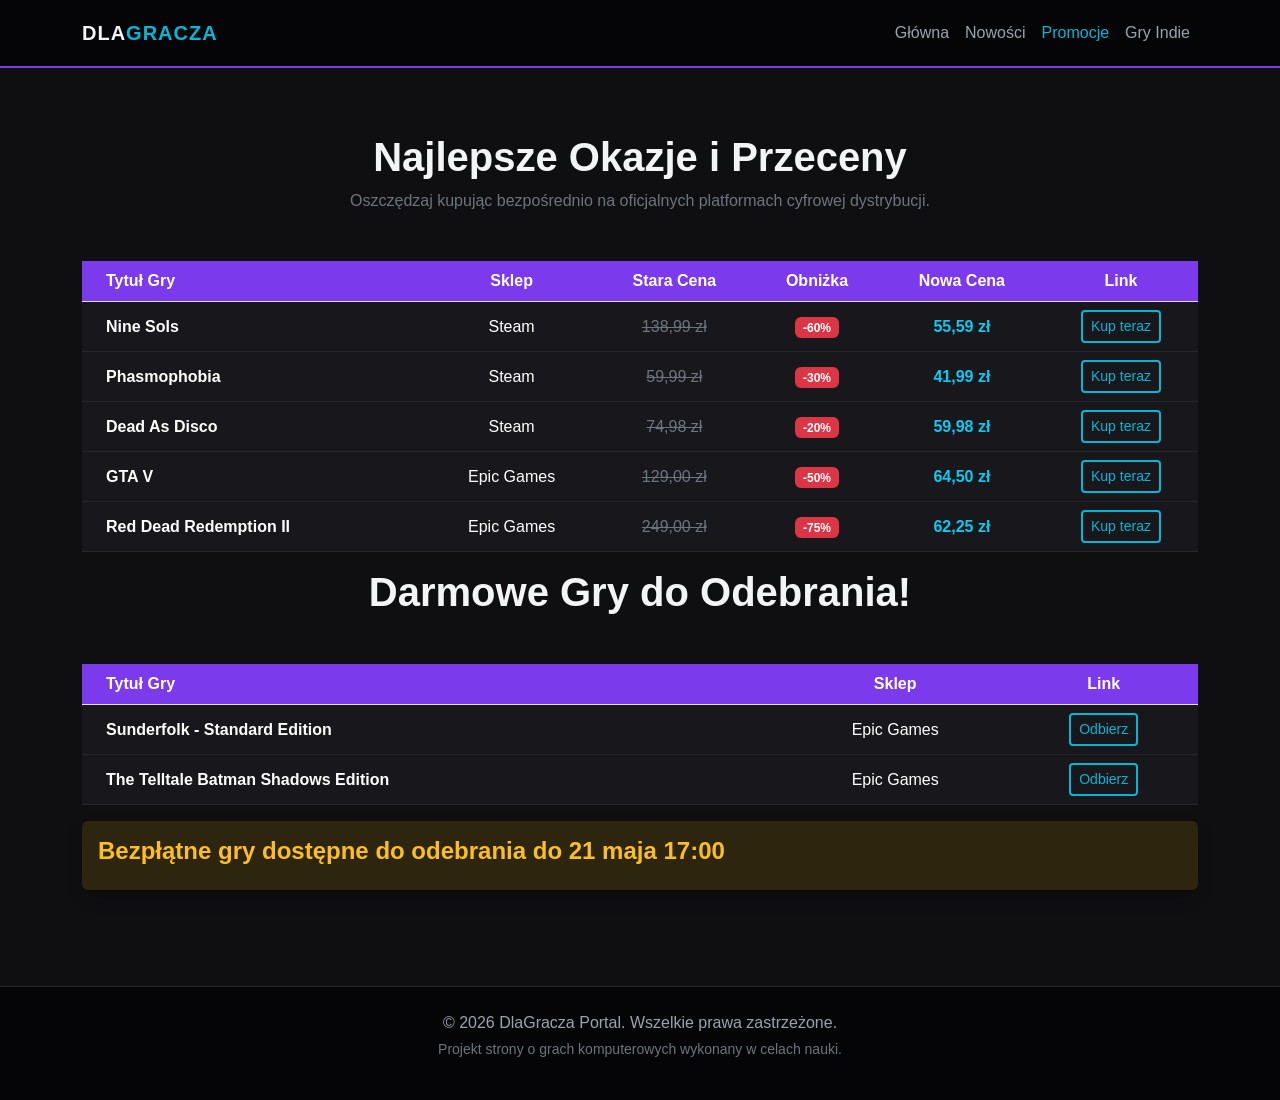
<file: promocje.html>
<!DOCTYPE html>
<html lang="pl">
<head>
    <meta charset="UTF-8">
    <meta name="viewport" content="width=device-width, initial-scale=1.0">
    <title>Promocje Cenowe - DlaGracza</title>
    <link href="https://cdn.jsdelivr.net/npm/bootstrap@5.3.2/dist/css/bootstrap.min.css" rel="stylesheet">
    <link rel="stylesheet" href="style.css">
</head>
<body>

    <!-- HEADER -->

    <header class="fixed-top">
    <nav class="navbar navbar-expand-lg navbar-dark">
        <div class="container">
            
            <a class="navbar-brand" href="index.html">DLA<span>GRACZA</span></a>

            <button class="navbar-toggler" type="button" data-bs-toggle="collapse" data-bs-target="#navbarNav" aria-controls="navbarNav" aria-expanded="false" aria-label="Przełącz nawigację">
                <span class="navbar-toggler-icon"></span>
            </button>
            
            <div class="collapse navbar-collapse" id="navbarNav">
                <ul class="navbar-nav ms-auto">
                    <li class="nav-item"><a class="nav-link" href="index.html">Główna</a></li>
                    <li class="nav-item"><a class="nav-link" href="nowosci.html">Nowości</a></li>
                    <li class="nav-item"><a class="nav-link active" href="promocje.html">Promocje</a></li>
                    <li class="nav-item"><a class="nav-link" href="indie.html">Gry Indie</a></li>
                </ul>
            </div>
        </div>
    </nav>
    </header>

    <!-- MAIN -->
    <main class="container my-5">
        <section class="mb-5 text-center">
            <h1 class="fw-bold">Najlepsze Okazje i Przeceny</h1>
            <p class="text-secondary">Oszczędzaj kupując bezpośrednio na oficjalnych platformach cyfrowej dystrybucji.</p>
        </section>
<!--
        <div class="alert alert-warning border-0 shadow mb-5" role="alert" style="background-color: #2e250e; color: #fbbf24;">
            <h4 class="alert-heading fw-bold">Wyprzedaż Sezonowa Steam dobiega końca!</h4>
            <p class="mb-0">Większość prezentowanych ofert w sklepie Steam wygasa w najbliższy czwartek o godzinie 19:00 czasu polskiego.</p>
        </div>
-->

        <!-- TABELA PRZECENY
          -->
        <section class="table-responsive">
            <table class="table table-custom align-middle text-center">
                <thead>
                    <tr>
                        <th scope="col" class="text-start ps-4">Tytuł Gry</th>
                        <th scope="col">Sklep</th>
                        <th scope="col">Stara Cena</th>
                        <th scope="col">Obniżka</th>
                        <th scope="col">Nowa Cena</th>
                        <th scope="col">Link</th>
                    </tr>
                </thead>
                <tbody>
                    <tr>
                        <td class="fw-bold text-start ps-4">Nine Sols</td>
                        <td>Steam</td>
                        <td class="text-decoration-line-through text-secondary">138,99 zł</td>
                        <td><span class="badge bg-danger">-60%</span></td>
                        <td class="fw-bold text-info">55,59 zł</td>
                        <td><a href="https://store.steampowered.com/app/1809540/Nine_Sols/" class="btn btn-sm btn-custom-secondary">Kup teraz</a></td>
                    </tr>
                    <tr>
                        <td class="fw-bold text-start ps-4">Phasmophobia</td>
                        <td>Steam</td>
                        <td class="text-decoration-line-through text-secondary">59,99 zł</td>
                        <td><span class="badge bg-danger">-30%</span></td>
                        <td class="fw-bold text-info">41,99 zł</td>
                        <td><a href="https://store.steampowered.com/app/739630/Phasmophobia/" class="btn btn-sm btn-custom-secondary">Kup teraz</a></td>
                    </tr>
                    <tr>
                        <td class="fw-bold text-start ps-4">Dead As Disco</td>
                        <td>Steam</td>
                        <td class="text-decoration-line-through text-secondary">74,98 zł</td>
                        <td><span class="badge bg-danger">-20%</span></td>
                        <td class="fw-bold text-info">59,98 zł</td>
                        <td><a href="https://store.steampowered.com/app/3404260/Dead_as_Disco/" class="btn btn-sm btn-custom-secondary">Kup teraz</a></td>
                    </tr>
                    <tr>
                        <td class="fw-bold text-start ps-4">GTA V</td>
                        <td>Epic Games</td>
                        <td class="text-decoration-line-through text-secondary">129,00 zł</td>
                        <td><span class="badge bg-danger">-50%</span></td>
                        <td class="fw-bold text-info">64,50 zł</td>
                        <td><a href="https://store.epicgames.com/sales-and-specials?lang=pl" class="btn btn-sm btn-custom-secondary">Kup teraz</a></td>
                    </tr>
                    <tr>
                        <td class="fw-bold text-start ps-4">Red Dead Redemption II</td>
                        <td>Epic Games</td>
                        <td class="text-decoration-line-through text-secondary">249,00 zł</td>
                        <td><span class="badge bg-danger">-75%</span></td>
                        <td class="fw-bold text-info">62,25 zł</td>
                        <td><a href="https://store.epicgames.com/sales-and-specials?lang=pl" class="btn btn-sm btn-custom-secondary">Kup teraz</a></td>
                    </tr>

                </tbody>
            </table>
        </section>

        <section class="mb-5 text-center">
            <h1 class="fw-bold">Darmowe Gry do Odebrania!</h1>
        </section>

        
    
        <!-- TABELA DARMOWE GRY -->

        <section class="table-responsive">
            <table class="table table-custom align-middle text-center">
                <thead>
                    <tr>
                        <th scope="col" class="text-start ps-4">Tytuł Gry</th>
                        <th scope="col">Sklep</th>
                        <th scope="col">Link</th>
                    </tr>
                </thead>
                <tbody>
                    <tr>
                        <td class="fw-bold text-start ps-4">Sunderfolk - Standard Edition</td>
                        <td>Epic Games</td>
                        <td><a href="https://store.epicgames.com/free-games?lang=pl" class="btn btn-sm btn-custom-secondary">Odbierz</a></td>
                    </tr>
                    <tr>
                        <td class="fw-bold text-start ps-4">The Telltale Batman Shadows Edition</td>
                        <td>Epic Games</td>
                        <td><a href="https://store.epicgames.com/free-games?lang=pl" class="btn btn-sm btn-custom-secondary">Odbierz</a></td>
                    </tr>
                </table>
            </table>
            </section>

            <div class="alert alert-warning border-0 shadow mb-5" role="alert" style="background-color: #2e250e; color: #fbbf24;">
            <h4 class="alert-heading fw-bold">Bezpłątne gry dostępne do odebrania do 21 maja 17:00</h4>
            
        </div>
                    
    </main>

    <!-- FOOTER -->

    <footer class="py-4 text-center mt-auto">
        <div class="container">
            <p class="mb-1">&copy; 2026 DlaGracza Portal. Wszelkie prawa zastrzeżone.</p>
            <p class="small text-secondary">Projekt strony o grach komputerowych wykonany w celach nauki.</p>
        </div>
    </footer>

    <script src="https://cdn.jsdelivr.net/npm/bootstrap@5.3.2/dist/js/bootstrap.bundle.min.js"></script>
</body>
</html>
</file>
<file: style.css>
:root {
    --kolor1: #7c3aed;
    --kolor2: #06b6d4;
}

body {
    background-color: #0f0f12;
    color: #f3f4f6;
    font-family: 'Segoe UI', Roboto, sans-serif;
    display: flex;
    flex-direction: column;
    min-height: 100vh;
}

main {
    flex: 1;
}

/* NAWIGACJA  */

.navbar {
    background-color: #050507 !important;
    border-bottom: 2px solid var(--kolor1);
    padding: 0.8rem 0;
}

.navbar-brand {
    font-weight: 800;
    letter-spacing: 1px;
    color: #f3f4f6 !important;
}

.navbar-brand span {
    color: var(--kolor2);
}

.nav-link {
    color: #9ca3af !important;
    font-weight: 500;
    transition: color 0.3s ease;
}

.nav-link:hover, .nav-link.active {
    color: var(--kolor2) !important;
}

/* HAMBURGER */

.navbar-toggler {
    border-color: var(--kolor1) !important;
}

.navbar-toggler:focus {
    box-shadow: 0 0 0 0.25rem rgba(124, 58, 237, 0.5) !important;
}

/* -- */

.card {
    background-color: #18181c;
    border: 1px solid #27272a;
    color: #f3f4f6;
    transition: transform 0.3s ease, border-color 0.3s ease;
}

.card:hover {
    transform: translateY(-5px);
    border-color: var(--kolor1);
}

.btn-custom-primary {
    background-color: var(--kolor1);
    color: white;
    border: none;
}

.btn-custom-primary:hover {
    background-color: #6d28d9;
    color: white;
}

.btn-custom-secondary {
    background-color: transparent;
    color: var(--kolor2);
    border: 2px solid var(--kolor2);
}

.btn-custom-secondary:hover {
    background-color: var(--kolor2);
    color: #000;
}

.table-custom {
    color: #f3f4f6 !important;
}

.table-custom th {
    background-color: var(--kolor1) !important;
    color: white;
}

.table-custom td {
    background-color: #18181c !important;
    border-color: #27272a;
    color: white;
}

.accordion-item {
    background-color: #18181c !important;
    color: #f3f4f6 !important;
    border: 1px solid #27272a !important;
}

.accordion-button {
    background-color: #18181c !important;
    color: #f3f4f6 !important;
}

.accordion-button:not(.collapsed) {
    color: var(--kolor2) !important;
    box-shadow: none !important;
}

footer {
    background-color: #050507;
    border-top: 1px solid #27272a;
    color: #9ca3af;
}

.badge {
    background-color:var(--kolor1);
}

/* FILTRY */

.game-item {
    display: block !important;
}

.games-container:has(#roguelike:checked) .game-item:not(.roguelike) {
    display: none !important;
}

.games-container:has(#metroidvania:checked) .game-item:not(.metroidvania) {
    display: none !important;
}

.games-container:has(#all:checked) label[for="all"],
.games-container:has(#roguelike:checked) label[for="roguelike"],
.games-container:has(#metroidvania:checked) label[for="metroidvania"] {
    background-color: #7c3aed !important; 
    border-color: #7c3aed !important;
    color: #ffffff !important;
}

/* HAMBURGER */

@media (max-width: 991.98px) {
    
    
    body {
        padding-top: 75px !important;
    }

    
    .navbar {
        background-color: #050507 !important;
        border-bottom: 2px solid var(--kolor1) !important;
        padding: 10px 0 !important;
    }

    
    .navbar-toggler {
        border: 1px solid rgba(255, 255, 255, 0.2) !important;
        padding: 6px 12px !important;
    }

    
    .navbar-collapse {
        background-color: #050507 !important;
        border: 1px solid #27272a;
        border-radius: 8px;
        padding: 15px;
        margin-top: 12px;
        box-shadow: 0 10px 25px rgba(0, 0, 0, 0.6);
    }
    
    
    .nav-item {
        padding: 6px 0;
        text-align: center;
    }
}


body {
    padding-top: 85px;
}
</file>
